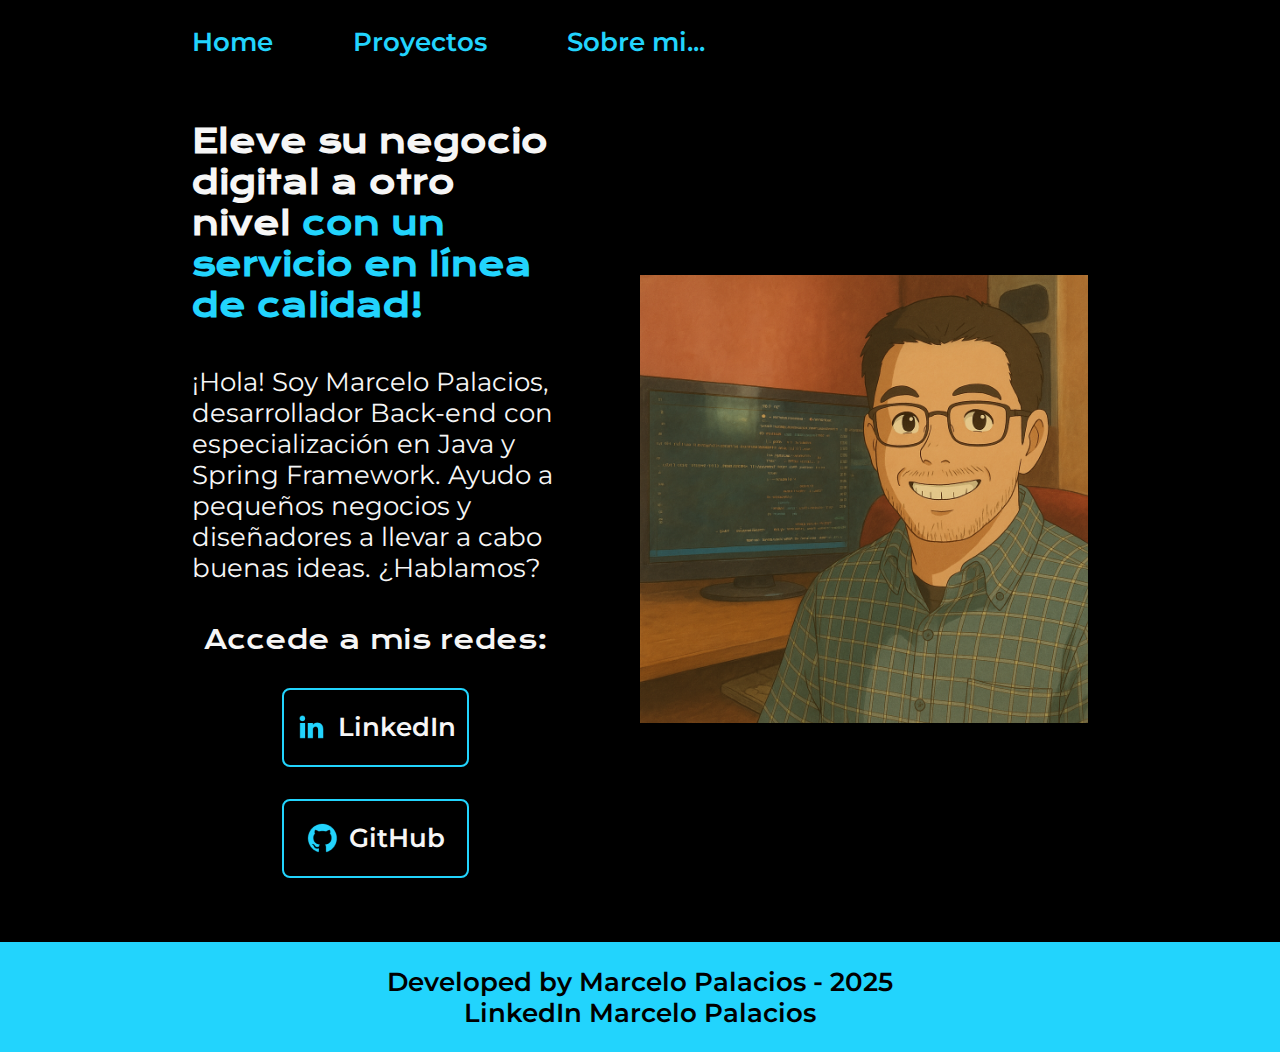
<file: index.html>
<!DOCTYPE html>
<html lang="es-la">
<head>
    <meta charset="UTF-8">
    <meta name="viewport" content="width=device-width, initial-scale=1.0">
    <title>Portafolio de Marcelo Palacios</title>
    <link rel="stylesheet" href="./styles/style.css">
</head>
<body>
    <header class="header">
        <nav class="header__menu">
            <a href="#" class="header__menu__link">Home</a>
            <a href="./projects.html" class="header__menu__link">Proyectos</a>
            <a href="./about.html" class="header__menu__link">Sobre mi...</a>
        </nav>
    </header>
    <main class="presentacion">
        <section class="presentacion__contenido">
            <h1 class="presentacion__contenido__titulo">Eleve su negocio digital a otro nivel <strong class="titulo-destaque">con un servicio en línea de calidad!</strong></h1>
            <p class="presentacion__contenido__texto">¡Hola! Soy Marcelo Palacios, desarrollador Back-end con especialización en Java y Spring Framework. Ayudo a pequeños negocios y diseñadores a llevar a cabo buenas ideas. ¿Hablamos?</p>
            <div class="presentacion__enlaces">
                <h2 class="presentacion__enlaces__subtitulo">Accede a mis redes:</h2>
                <a class="presentacion__enlaces__link" href="https://www.linkedin.com/in/marcelo-palacios-mpcodenweb/">
                    <img src="img/linkedin.png" alt="logo de LinkedIn">
                    LinkedIn</a>
                <a class="presentacion__enlaces__link" href="https://github.com/jpdjcp">
                    <img src="img/github.png" alt="logo de github">
                    GitHub</a>
            </div>
        </section>
        <img class="presentacion__imagen" src="img/perfil-anime-img.png" alt="imagen de perfil">
    </main>
    <footer class="footer">
        <p>Developed by Marcelo Palacios - 2025</p>
        <p><a href="https://www.linkedin.com/in/marcelo-palacios-mpcodenweb/" class="footer__mail">LinkedIn Marcelo Palacios</a></p>
    </footer>
</body>
</html>
</file>
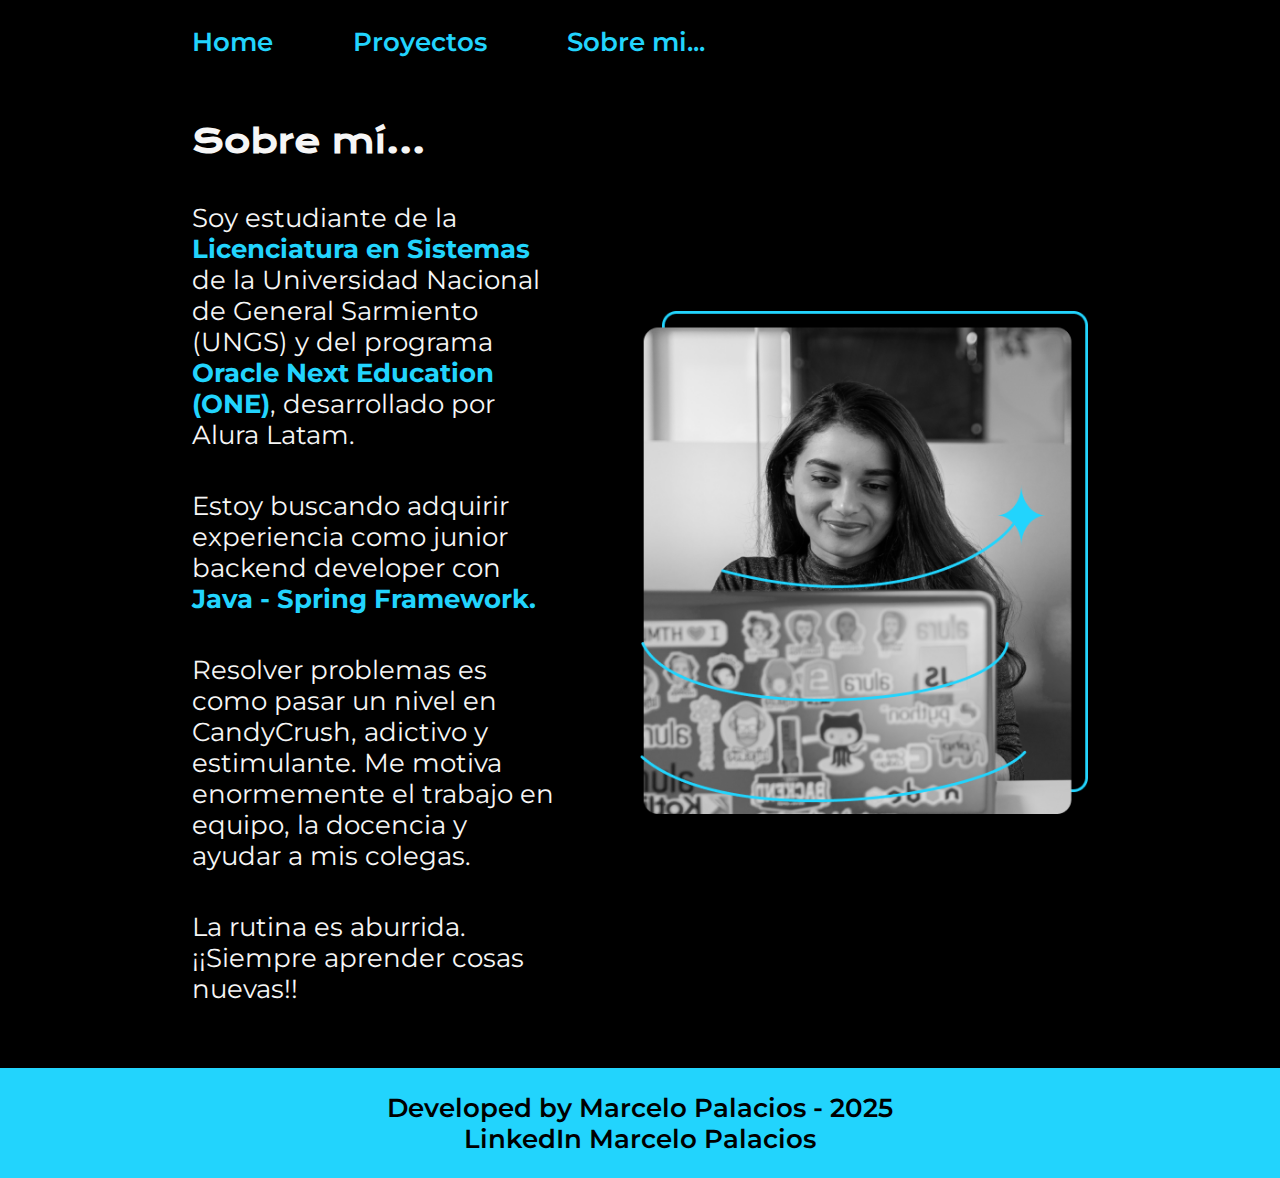
<file: about.html>
<!DOCTYPE html>
<html lang="es-la">
<head>
    <meta charset="UTF-8">
    <meta name="viewport" content="width=device-width, initial-scale=1.0">
    <title>Sobre mi</title>
    <link rel="stylesheet" href="./styles/style.css">
</head>
<body>
    <header class="header">
        <nav class="header__menu">
            <a href="index.html" class="header__menu__link">Home</a>
            <a href="./projects.html" class="header__menu__link">Proyectos</a>
            <a href="about.html" class="header__menu__link">Sobre mi...</a>
        </nav>
    </header>
    <main class="presentacion">
        <section class="presentacion__contenido">
            <h1 class="presentacion__contenido__titulo">Sobre mí...</h1>
        <p class="presentacion__contenido__texto">Soy estudiante de la <strong class="titulo-destaque">Licenciatura en Sistemas</strong> de la Universidad Nacional de General Sarmiento (UNGS) y del programa <strong class="titulo-destaque">Oracle Next Education (ONE)</strong>, desarrollado por Alura Latam.</p>
        <p class="presentacion__contenido__texto">Estoy buscando adquirir experiencia como junior backend developer con <strong class="titulo-destaque">Java - Spring Framework.</strong></p>
        <p class="presentacion__contenido__texto">Resolver problemas es como pasar un nivel en CandyCrush, adictivo y estimulante. Me motiva enormemente el trabajo en equipo, la docencia y ayudar a mis colegas.</p>
        <p class="presentacion__contenido__texto">La rutina es aburrida. ¡¡Siempre aprender cosas nuevas!!</p>
        </section>
        <img class="presentacion__imagen" src="img/Imagem.png" alt="imagen de perfil">
    </main>
    <footer class="footer">
        <p>Developed by Marcelo Palacios - 2025</p>
        <p><a href="https://www.linkedin.com/in/marcelo-palacios-mpcodenweb/" class="footer__mail">LinkedIn Marcelo Palacios</a></p>
    </footer>
</body>
</html>
</file>
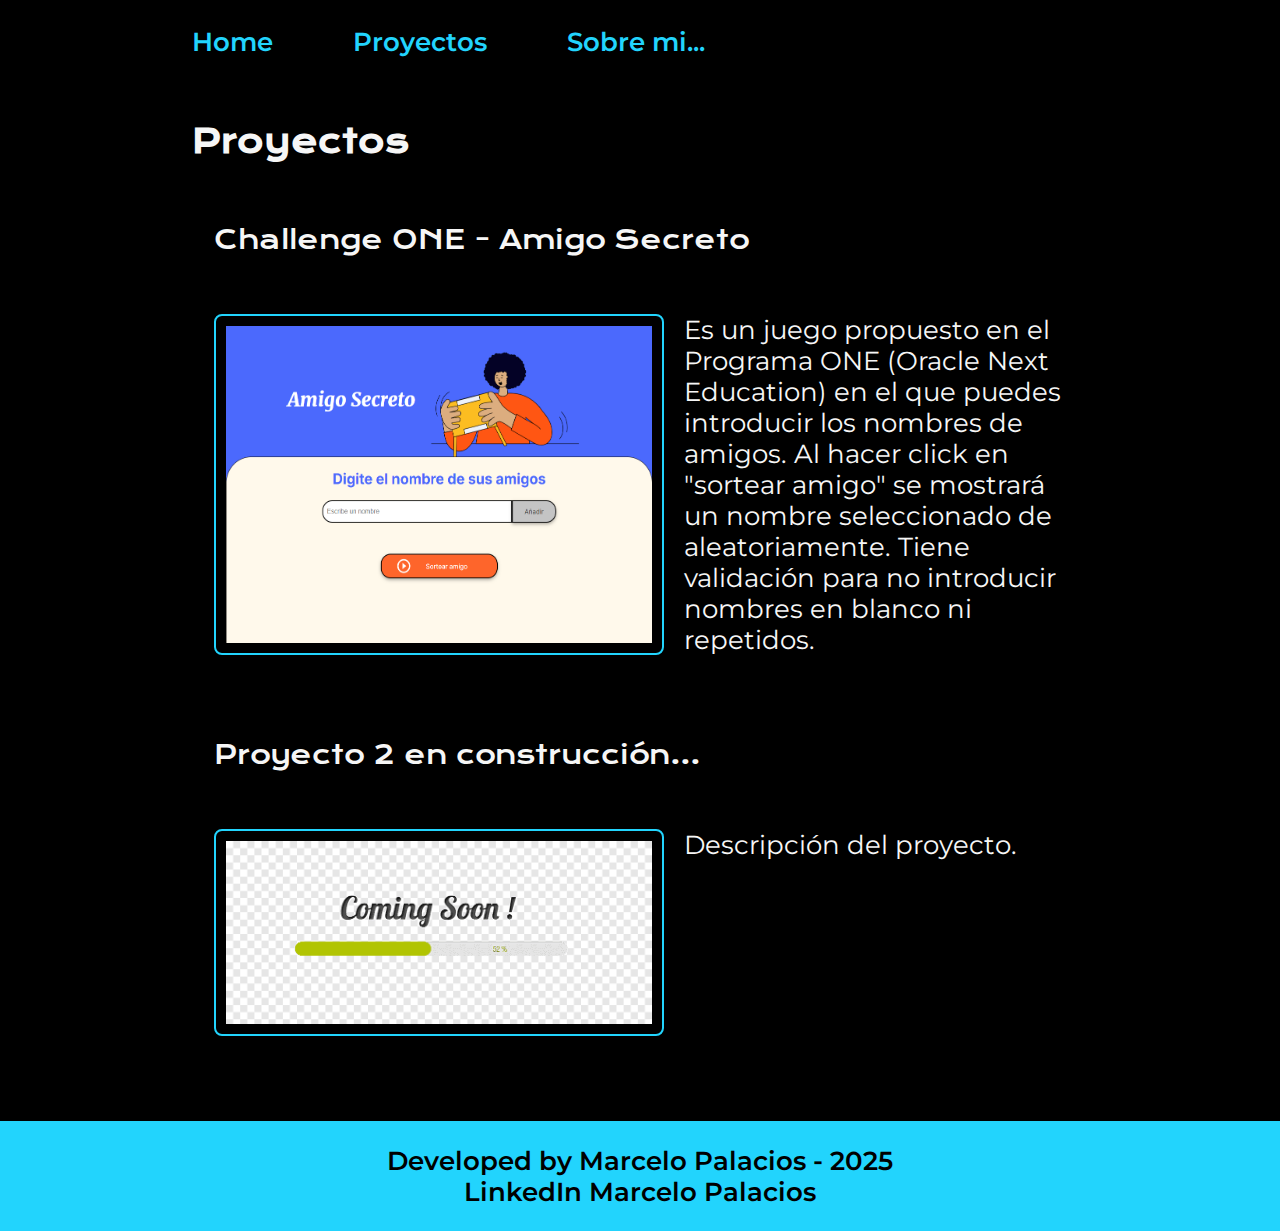
<file: projects.html>
<!DOCTYPE html>
<html lang="en">
<head>
    <meta charset="UTF-8">
    <meta name="viewport" content="width=device-width, initial-scale=1.0">
    <title>Proyectos</title>
    <link rel="stylesheet" href="./styles/style.css">
</head>
<body>
    <header class="header">
        <nav class="header__menu">
            <a href="./index.html" class="header__menu__link">Home</a>
            <a href="./projects.html" class="header__menu__link">Proyectos</a>
            <a href="./about.html" class="header__menu__link">Sobre mi...</a>
        </nav>
    </header>
    <main class="presentacion">
        <section class="presentacion__contenido__proyectos">
            <h1 class="presentacion__contenido__titulo">Proyectos</h1>
            <a class="presentacion__enlaces__proyecto" href="https://jpdjcp.github.io/Amigo-Secreto---Challenge-ONE/">
                <h2 class="presentacion__enlaces__subtitulo">Challenge ONE - Amigo Secreto</h2></br>
                <div class="presentacion__enlaces__proyecto__descripcion">
                    <img class="presentacion__imagen__proyecto" src="./img/amigo-secreto-challenge-captura.png" alt="imagen de juego amigo secreto">
                <p class="presentacion__contenido__texto">Es un juego propuesto en el Programa ONE (Oracle Next Education) en el que puedes introducir los nombres de amigos. Al hacer click en "sortear amigo" se mostrará un nombre seleccionado de aleatoriamente. Tiene validación para no introducir nombres en blanco ni repetidos.</p>
                </div>
            </a>
            <a class="presentacion__enlaces__proyecto" href="https://github.com/jpdjcp">
                <h2 class="presentacion__enlaces__subtitulo">Proyecto 2 en construcción...</h2></br>
                <div class="presentacion__enlaces__proyecto__descripcion">
                    <img class="presentacion__imagen__proyecto" src="./img/coming-soon.png" alt="imagen de juego amigo secreto">
                    <p class="presentacion__contenido__texto">Descripción del proyecto.</p>
                </div>
            </a>
        </section>
    </main>
    <footer class="footer">
        <p>Developed by Marcelo Palacios - 2025</p>
        <p><a href="https://www.linkedin.com/in/marcelo-palacios-mpcodenweb/" class="footer__mail">LinkedIn Marcelo Palacios</a></p>
    </footer>
</body>
</html>
</file>
<file: styles/style.css>
@import url('https://fonts.googleapis.com/css2?family=Krona+One&family=Montserrat:wght@400;600&display=swap');

:root {
    --color-primario: #000000;
    --color-secundario: #F6F6F6;
    --color-terciario: #22D4FD;
    --color-hover: #272727;

    --font-size-p: 1.6rem;
    --font-size-h1: 2rem;

    --fuente-montserrat: 'Montserrat', sans-serif;
    --fuente-krona: "Krona One", sans-serif;
}

* {
    padding: 0;
    margin:0;
}

html {
    font-size: 62,5%;
}

body {
    box-sizing: border-box;
    background-color: var(--color-primario);
    color: var(--color-secundario);
}

.header {
    padding: 2% 0% 0% 15%;
}

.header__menu {
    display: flex;
    gap: 80px;
}

.header__menu__link {
    font-family: "Montserrat", sans-serif;
    font-size: var(--font-size-p);
    font-weight: 600;
    color: var(--color-terciario);
    text-decoration: none;
}

.titulo-destaque {
    color: var(--color-terciario); ;
}

.presentacion {
    padding: 5% 15%;
    display: flex;
    align-items: center;
    justify-content: space-between;
    gap: 82px;
}

.presentacion__contenido {
    width: 50%;
    display: flex;
    flex-direction: column;
    gap: 40px;
}

.presentacion__contenido__proyectos {
    width: 100%;
    display: flex;
    flex-direction: column;
    gap: 40px;
}

.presentacion__enlaces__proyecto:hover {
    background-color: var(--color-hover);
    cursor: pointer;
}

.presentacion__contenido__titulo {
    font-size: var(--font-size-h1);
    font-family: 'Krona One', sans-serif;
}

.presentacion__contenido__texto {
    font-size: var(--font-size-p);
    font-family: var(--fuente-montserrat);
}

.presentacion__enlaces {
    display: flex;
    justify-content: space-between;
    flex-direction: column;
    align-items: center;
    gap: 32px;
}

.presentacion__enlaces__subtitulo {
    font-family: var(--fuente-krona);
    font-size: var(--font-size-p);
    font-weight: 400;
}

.presentacion__enlaces__link {
    border: 2px solid var(--color-terciario);
    width: 50%;
    text-align: center;
    border-radius: 8px;
    font-size: var(--font-size-p);
    font-weight: 600;
    color: var(--color-secundario);
    padding: 21.5px 0;
    text-decoration: none;
    font-family: var(--fuente-montserrat);
    display: flex;
    justify-content: center;
    gap: 10px;
    
}

.presentacion__enlaces__link:hover {
    background-color: var(--color-hover);
    cursor: pointer;
}

.presentacion__enlaces__proyecto {
    text-decoration: none;
    color: var(--color-secundario);
    padding: 21.5px;
    display: flex;
    flex-direction: column;
    gap: 20px;
}

.presentacion__enlaces__proyecto__descripcion {
    display: flex;
    flex-direction: row;
    gap: 20px;
}

.presentacion__imagen__proyecto {
    width: 50%;
    padding: 10px;
    border: 2px solid var(--color-terciario);
    border-radius: 8px;
}

.presentacion__imagen {
    width: 50%;
}

.footer {
    padding: 24px;
    background-color: var(--color-terciario);
    font-family: "Montserrat", sans-serif;
    font-size: var(--font-size-p);
    font-weight: 600;
    color: var(--color-primario);
    text-align: center;
}

.footer__mail {
    text-decoration: none;
    color: var(--color-primario);
}

@media (max-width: 1200px) {

    .header {
        padding: 10%;
    }

    .header__menu {
        justify-content: center;
    }

    .presentacion {
        flex-direction: column-reverse;
        padding: 5%;
    }

    .presentacion__contenido {
        width: auto;
    }

    .presentacion__imagen {
        width: auto;
    }
}
</file>
